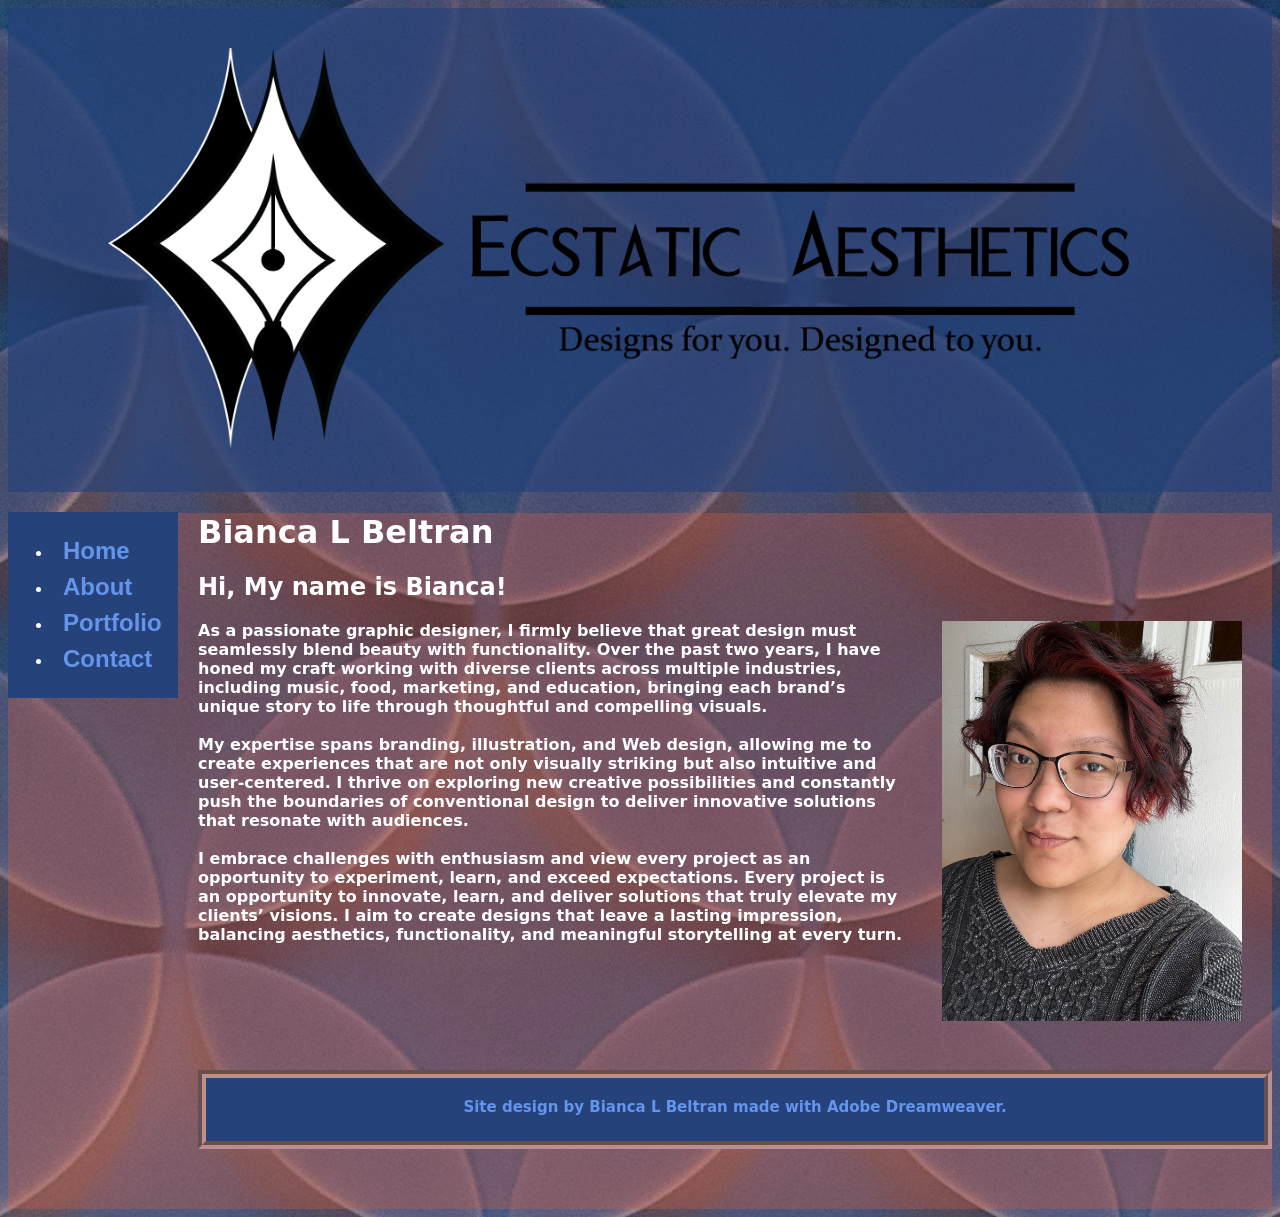
<file: index.html>
<!doctype html>
<html>
<head>
<meta charset="utf-8">
<title>Estatic Aesthetics Home Page</title>
<link href="CSS/style.css" rel="stylesheet" type="text/css">
</head>

<body>
	
	<div id="banner">
		<img id="bannerimg" src="images/banner.png" height="400" alt="Ectatic Aesthetics Logo" />
	</div>
	
<nav>
  <ul>
    <li><a href="index.html" target="_self" tabindex="1" title="Link to  Home Page" >Home</a></li>
    <li><a href="about.html" target="_self" tabindex="2" title="Link to About Page">About</a></li>
    <li><a href="portfolio.html" target="_self" tabindex="3" title="Link to Portfolio Page">Portfolio</a></li>
    <li><a href="contact.html" target="_self" tabindex="4" title="Link to Contact Page">Contact</a></li>
  </ul>
</nav>
<div id="body">
<h1>Bianca L Beltran</h1>
        <h2>Hi, My name is Bianca!</h2>
		<img id="bio" src="images/bioimage.jpg" height="400">
        <p id="home">
As a passionate graphic designer, I firmly believe that great design must seamlessly blend beauty with functionality. Over the past two years, I have honed my craft working with diverse clients across multiple industries, including music, food, marketing, and education, bringing each brand’s unique story to life through thoughtful and compelling visuals.<br>
<br>
My expertise spans branding, illustration, and Web design, allowing me to create experiences that are not only visually striking but also intuitive and user-centered. I thrive on exploring new creative possibilities and constantly push the boundaries of conventional design to deliver innovative solutions that resonate with audiences.<br>
<br>
I embrace challenges with enthusiasm and view every project as an opportunity to experiment, learn, and exceed expectations. Every project is an opportunity to innovate, learn, and deliver solutions that truly elevate my clients’ visions. I aim to create designs that leave a lasting impression, balancing aesthetics, functionality, and meaningful storytelling at every turn.<br>
</p>
	
	<footer><p>Site design&nbsp;by Bianca L Beltran made with Adobe Dreamweaver.  </p></footer>
	
	</div>	
	

	
</body>
</html>
</file>
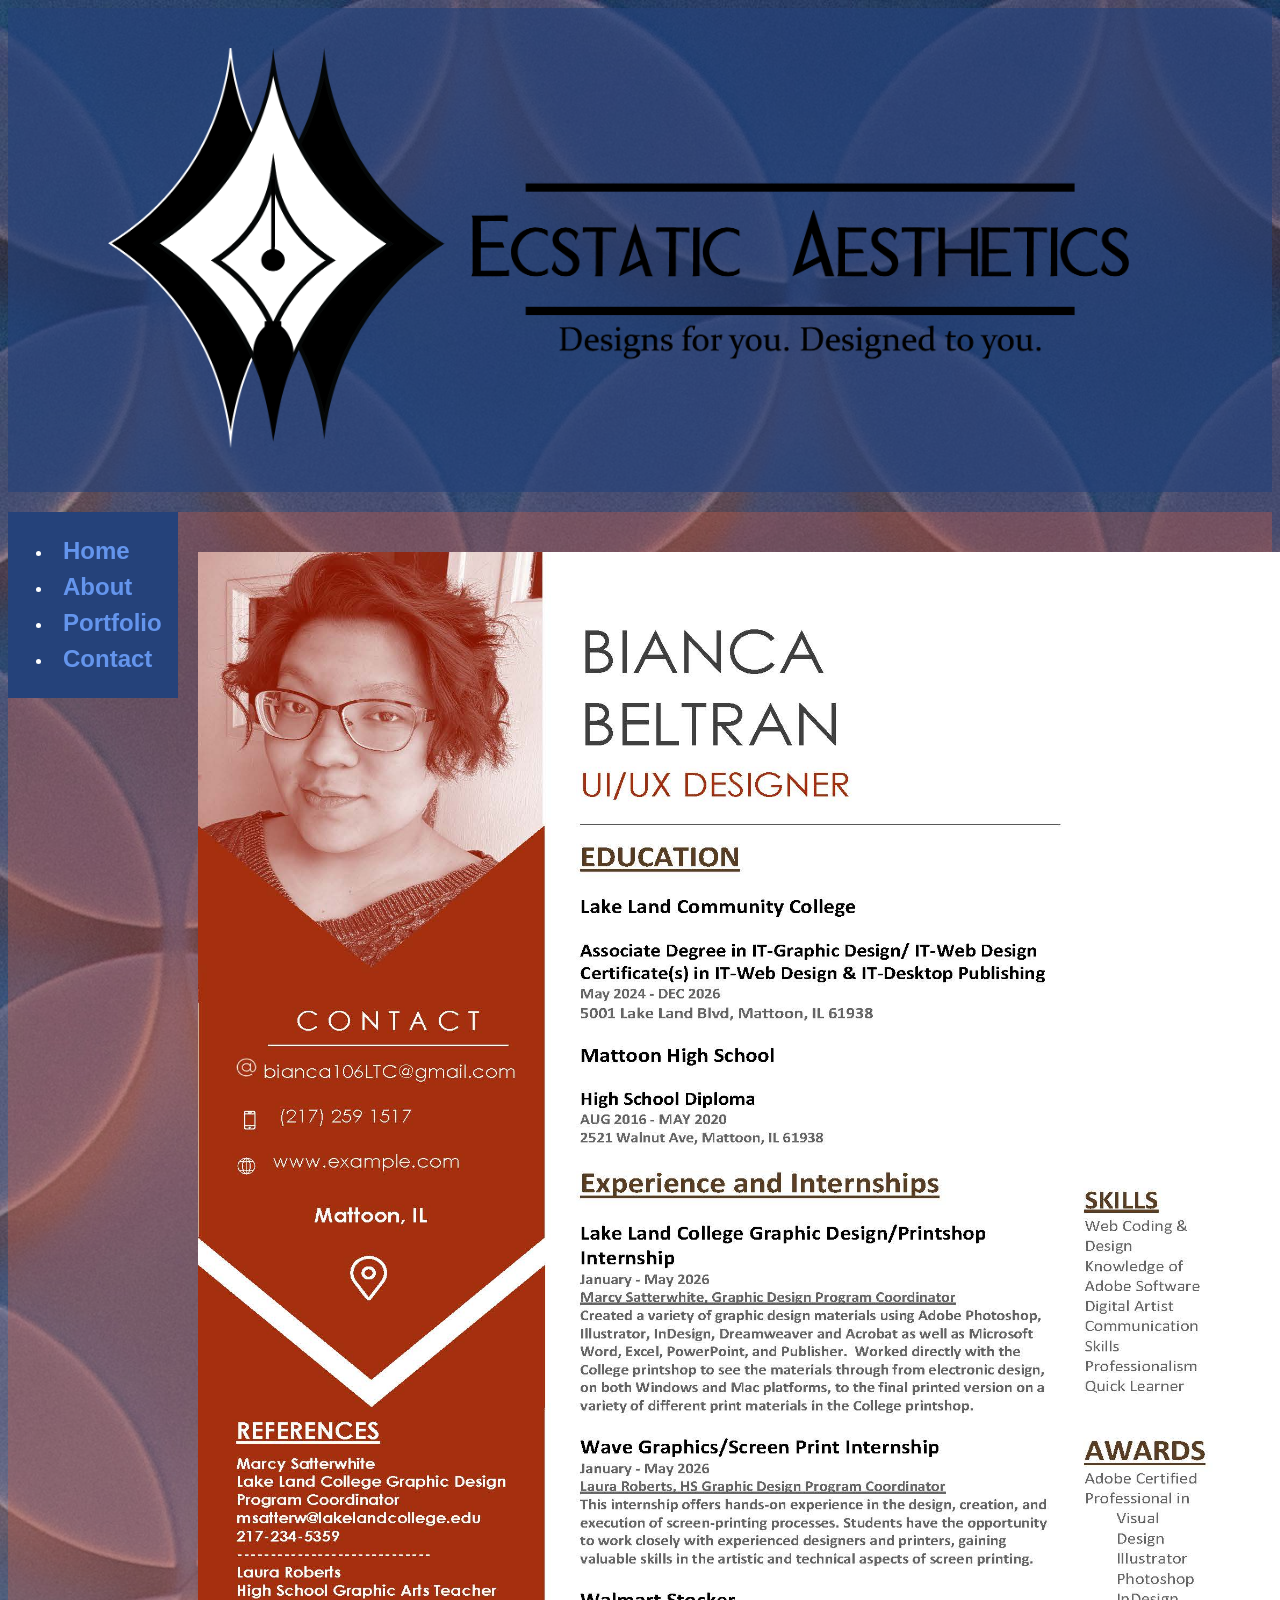
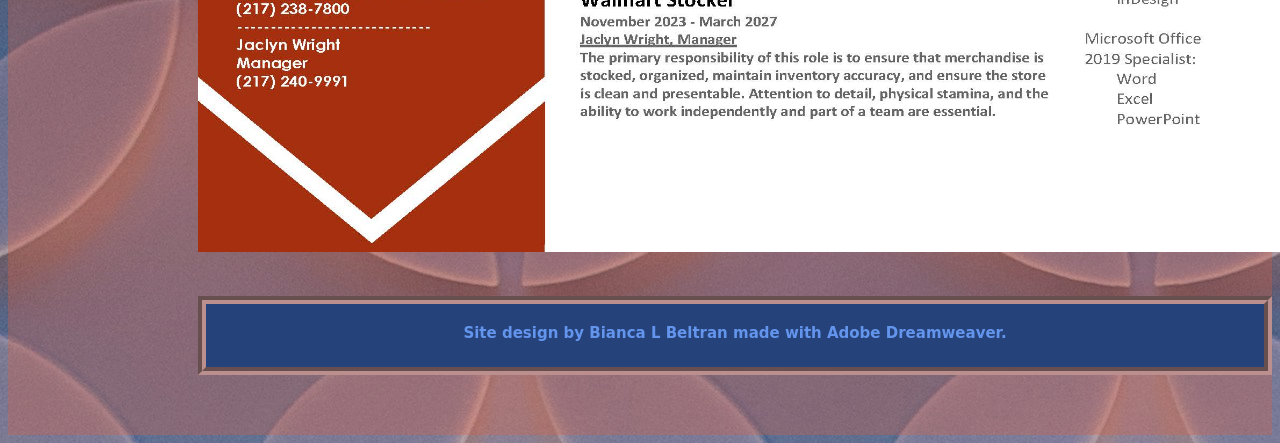
<file: about.html>
<!doctype html>
<html>
<head>
<meta charset="utf-8">
<title>Estatic Aesthetics Home Page</title>
<link href="CSS/style.css" rel="stylesheet" type="text/css">
</head>

<body>
	
	<div id="banner">
		<img id="bannerimg" src="images/banner.png" height="400" alt="Ectatic Aesthetics Logo" />
	</div>
	
<nav>
  <ul>
    <li><a href="index.html" target="_self" tabindex="1" title="Link to  Home Page" >Home</a></li>
    <li><a href="about.html" target="_self" tabindex="2" title="Link to About Page">About</a></li>
    <li><a href="portfolio.html" target="_self" tabindex="3" title="Link to Portfolio Page">Portfolio</a></li>
    <li><a href="contact.html" target="_self" tabindex="4" title="Link to Contact Page">Contact</a></li>
  </ul>
</nav>
<div id="body">
	<a href="Links/Bianca Beltran.pdf" download>
 <img id="resume" src="Links/Bianca Beltran.jpg" height="1300" alt="Click to download PDF">
</a>

<footer><p>Site design&nbsp;by Bianca L Beltran made with Adobe Dreamweaver.  </p></footer>
</div>	
	

	
</body>
</html>
</file>
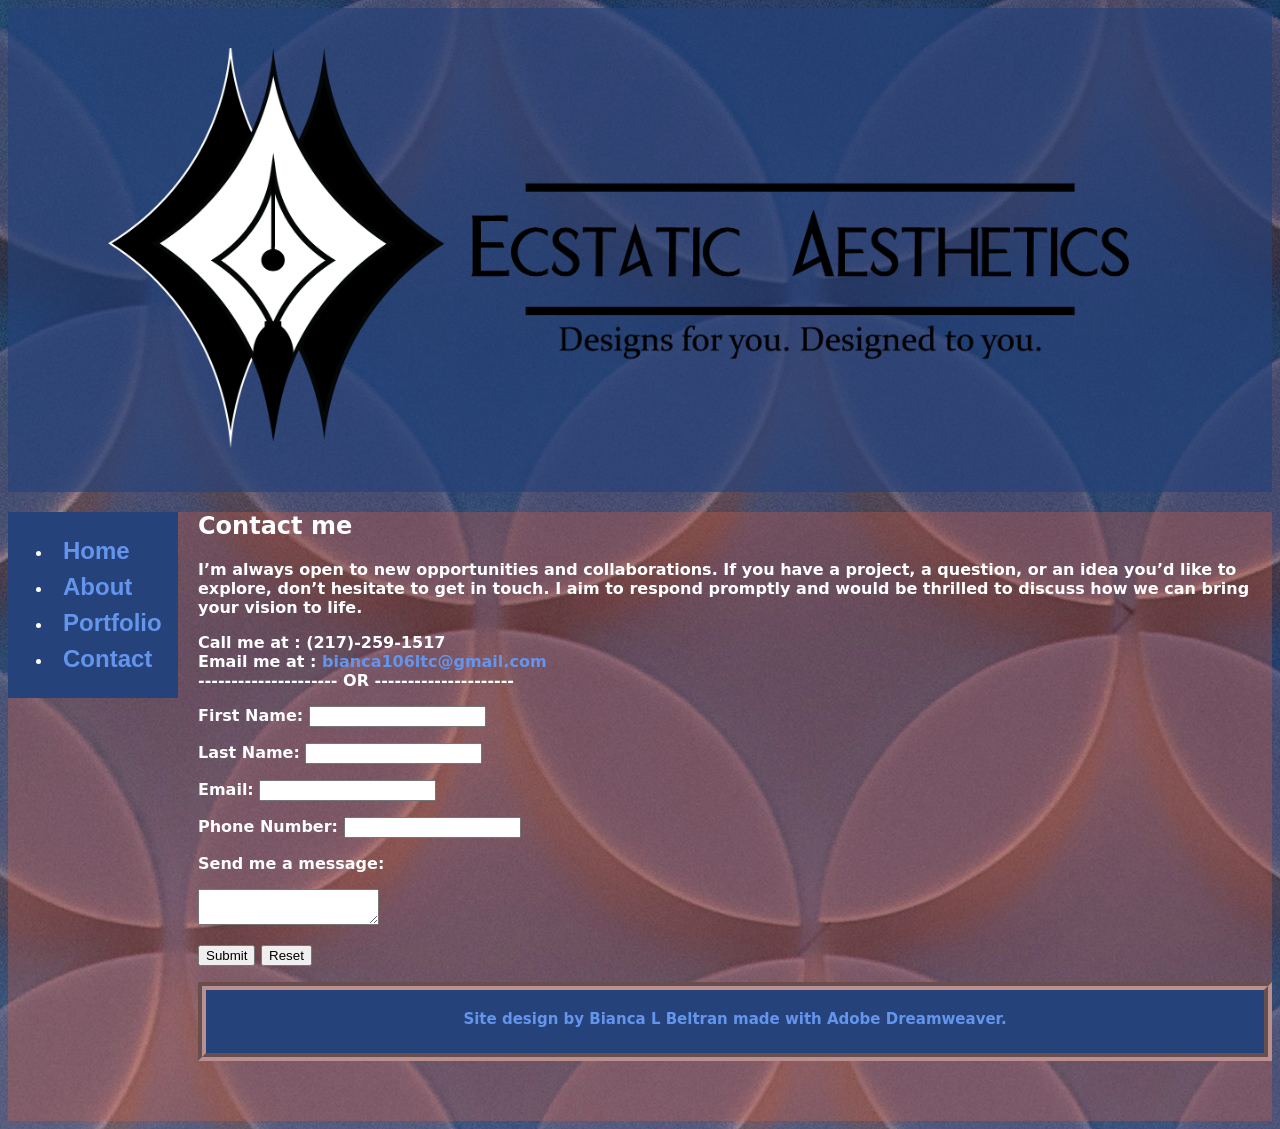
<file: contact.html>
<!doctype html>
<html>
<head>
<meta charset="utf-8">
<title>Estatic Aesthetics Home Page</title>
<link href="CSS/style.css" rel="stylesheet" type="text/css">
</head>

<body>
	
	<div id="banner">
		<img id="bannerimg" src="images/banner.png" height="400" alt="Ectatic Aesthetics Logo" />
	</div>
	
<nav>
  <ul>
    <li><a href="index.html" target="_self" tabindex="1" title="Link to  Home Page" >Home</a></li>
    <li><a href="about.html" target="_self" tabindex="2" title="Link to About Page">About</a></li>
    <li><a href="portfolio.html" target="_self" tabindex="3" title="Link to Portfolio Page">Portfolio</a></li>
    <li><a href="contact.html" target="_self" tabindex="4" title="Link to Contact Page">Contact</a></li>
  </ul>
</nav>
<div id="body">
	

		<h2>Contact me&nbsp;</h2>
	<p>I’m always open to new opportunities and collaborations. If you have a project, a question, or an idea you’d like to explore, don’t hesitate to get in touch. I aim to respond promptly and would be thrilled to discuss how we can bring your vision to life.</p>
		<p>Call me at : (217)-259-1517 <br>
		Email me at : <a href="mailto:bianca106ltc@gmail.com">bianca106ltc@gmail.com</a> <br>
			--------------------- OR ---------------------
	</p>

	<form action="mailto:info@voices" method="post" name="register" id="register">
      <p>
        <label for="firstname">First Name:</label>
        <input name="firstname" type="text" required="required" id="firstname">
      </p>
      <p>
        <label for="lastname">Last Name:</label>
        <input name="lastname" type="text" required="required" id="lastname">
      </p>
      <p>
        <label for="email">Email:</label>
        <input name="email" type="text" required="required" id="email">
      </p>
    
      <p>
        <label for="phone number">Phone Number:</label>
        <input name="phone number" type="text" required="required" id="phone">
      </p>
		<p>Send me a message:</p>
        <textarea name="textarea" id="textarea"></textarea><br>
      <p>
        <input name="submit" type="submit" class="noClear" id="submit" value="Submit">
        <input name="reset" type="reset" class="noClear" id="reset" value="Reset">
      </p>
			
    </form>
	
	<footer><p>Site design&nbsp;by Bianca L Beltran made with Adobe Dreamweaver.  </p></footer>
	</div>	
	

	
</body>
</html>
</file>
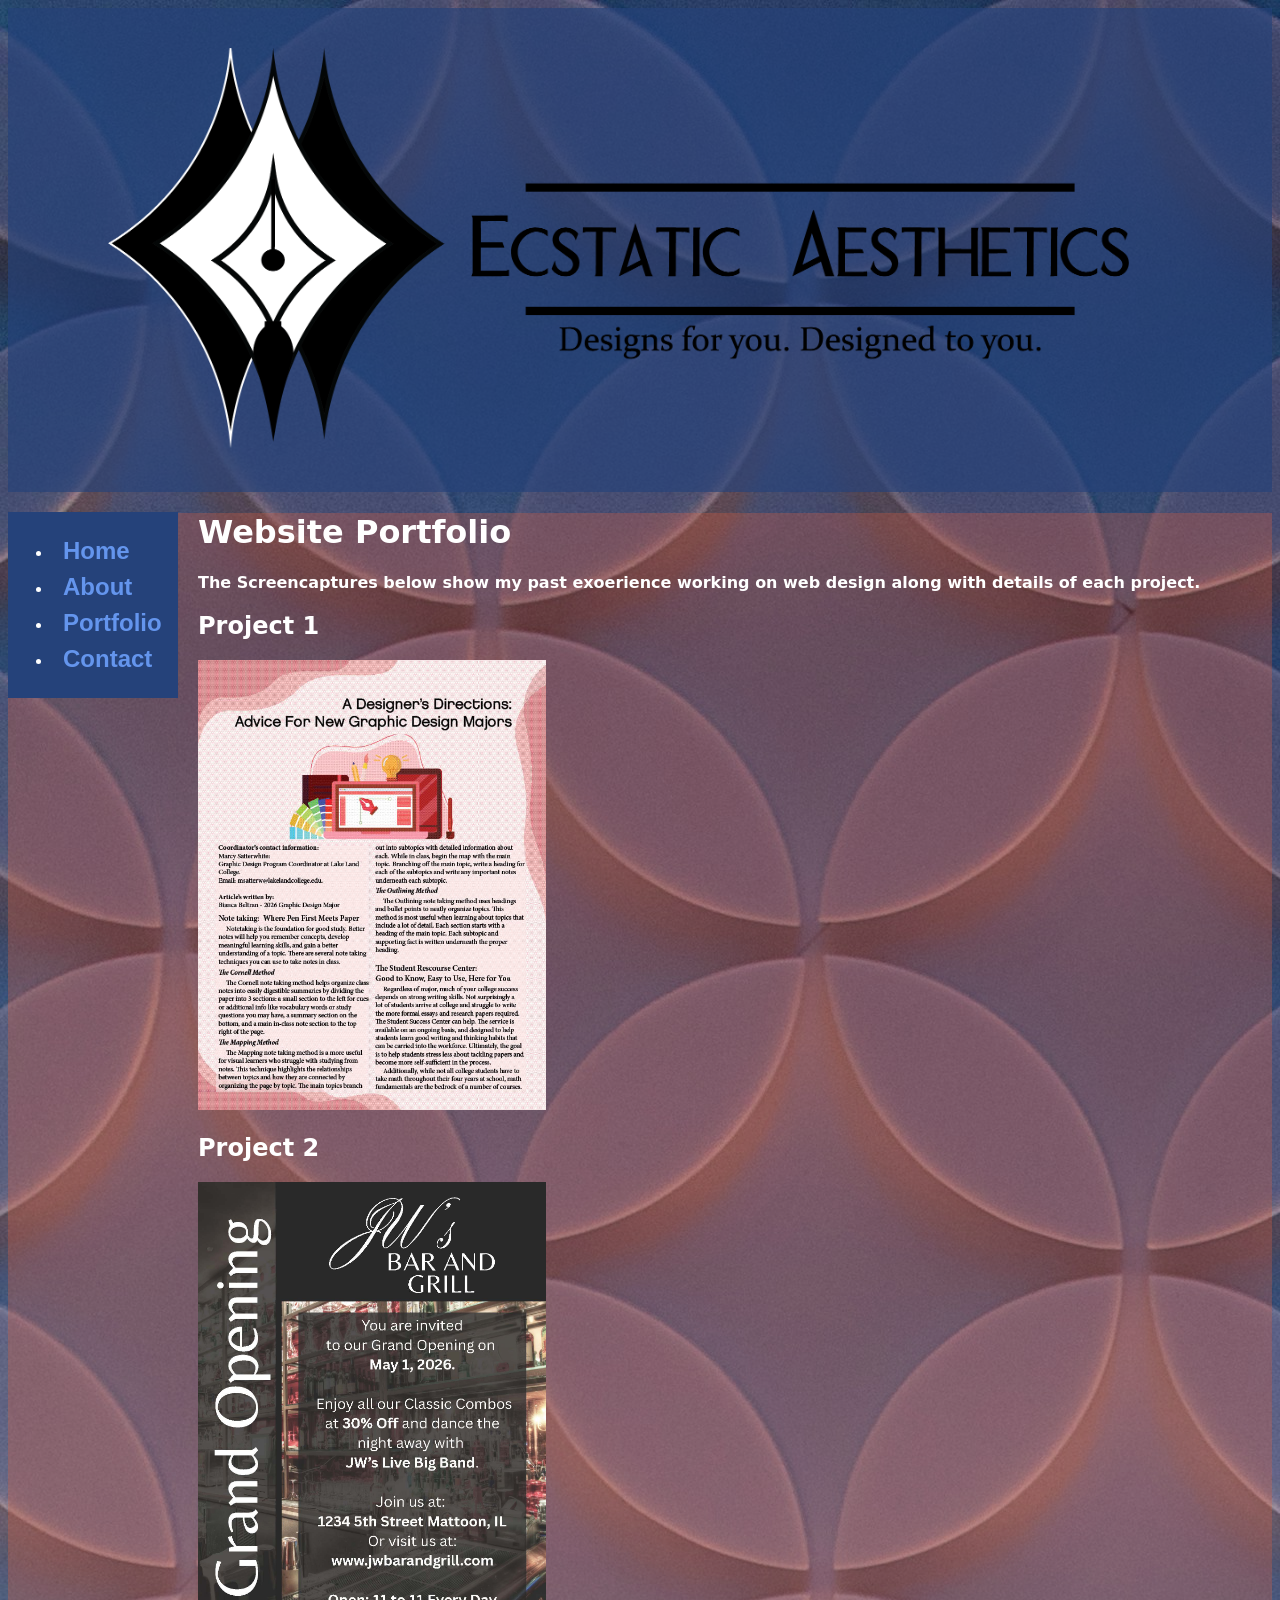
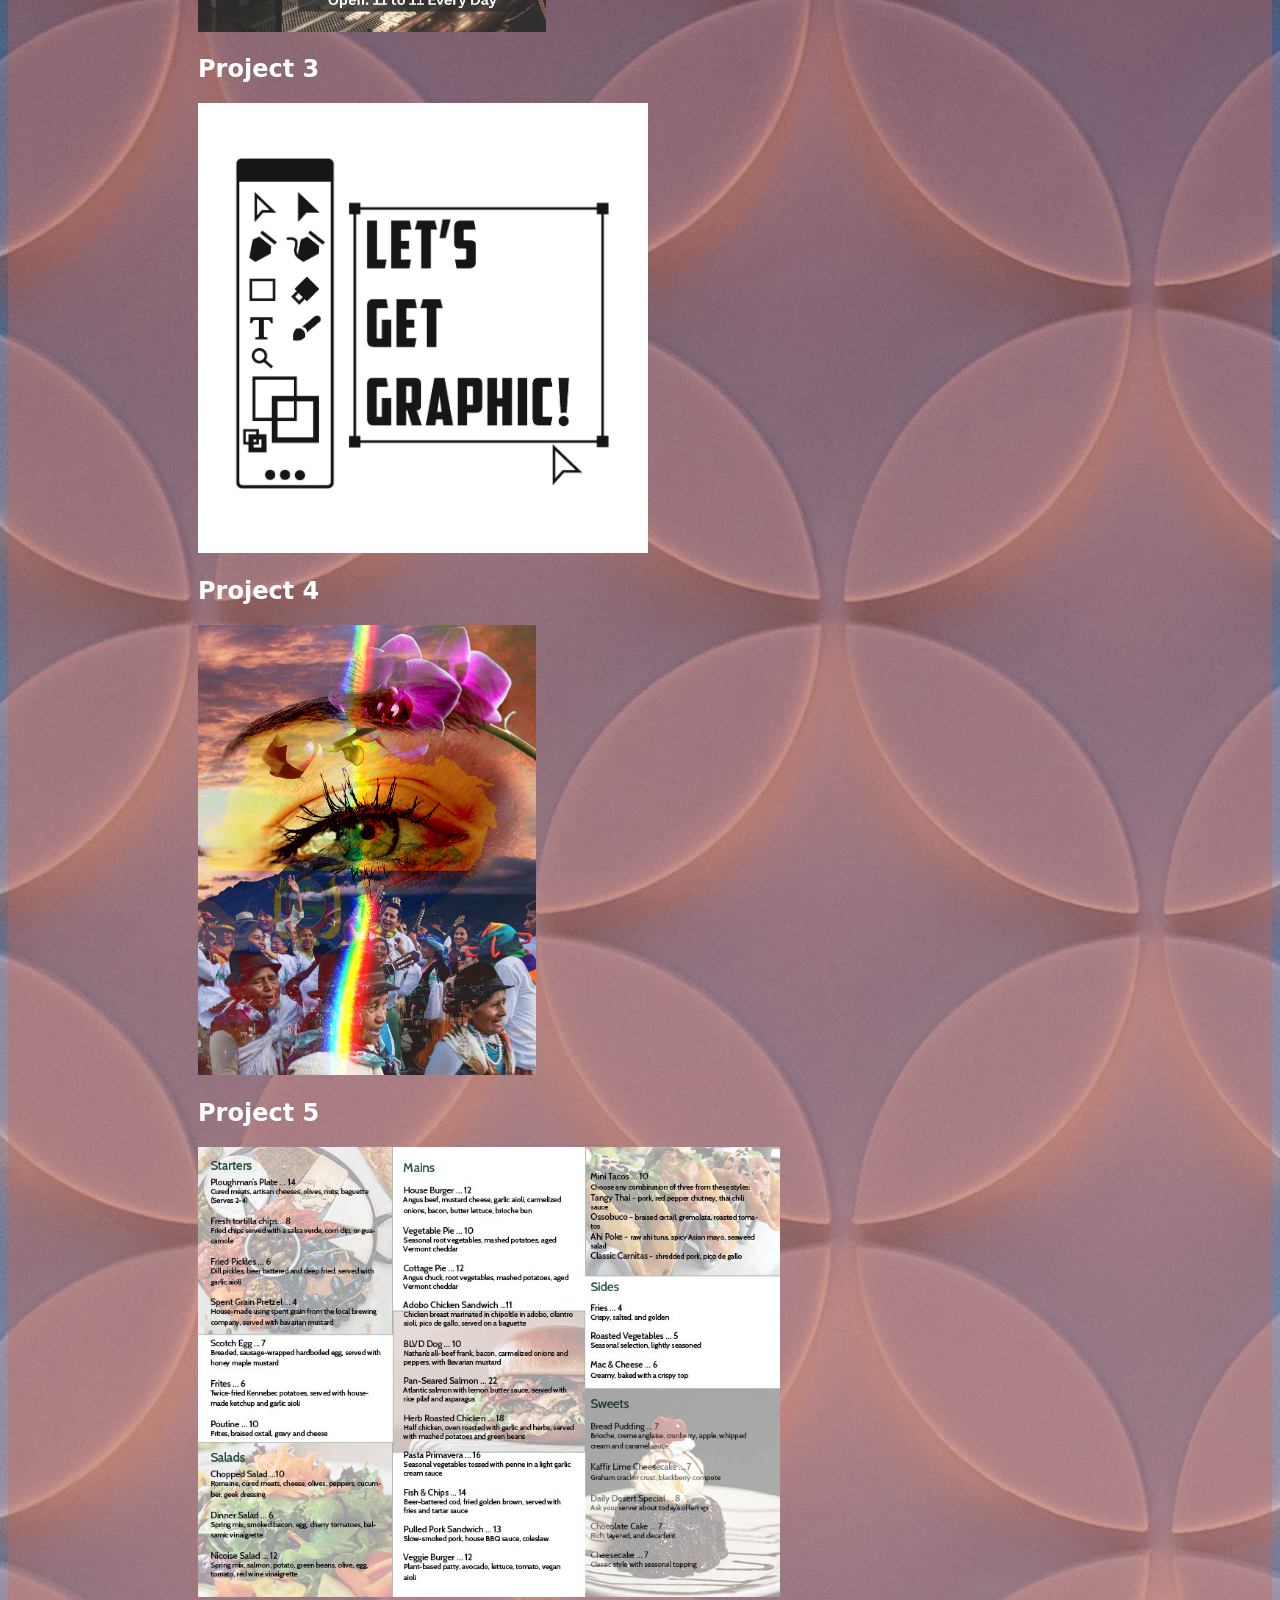
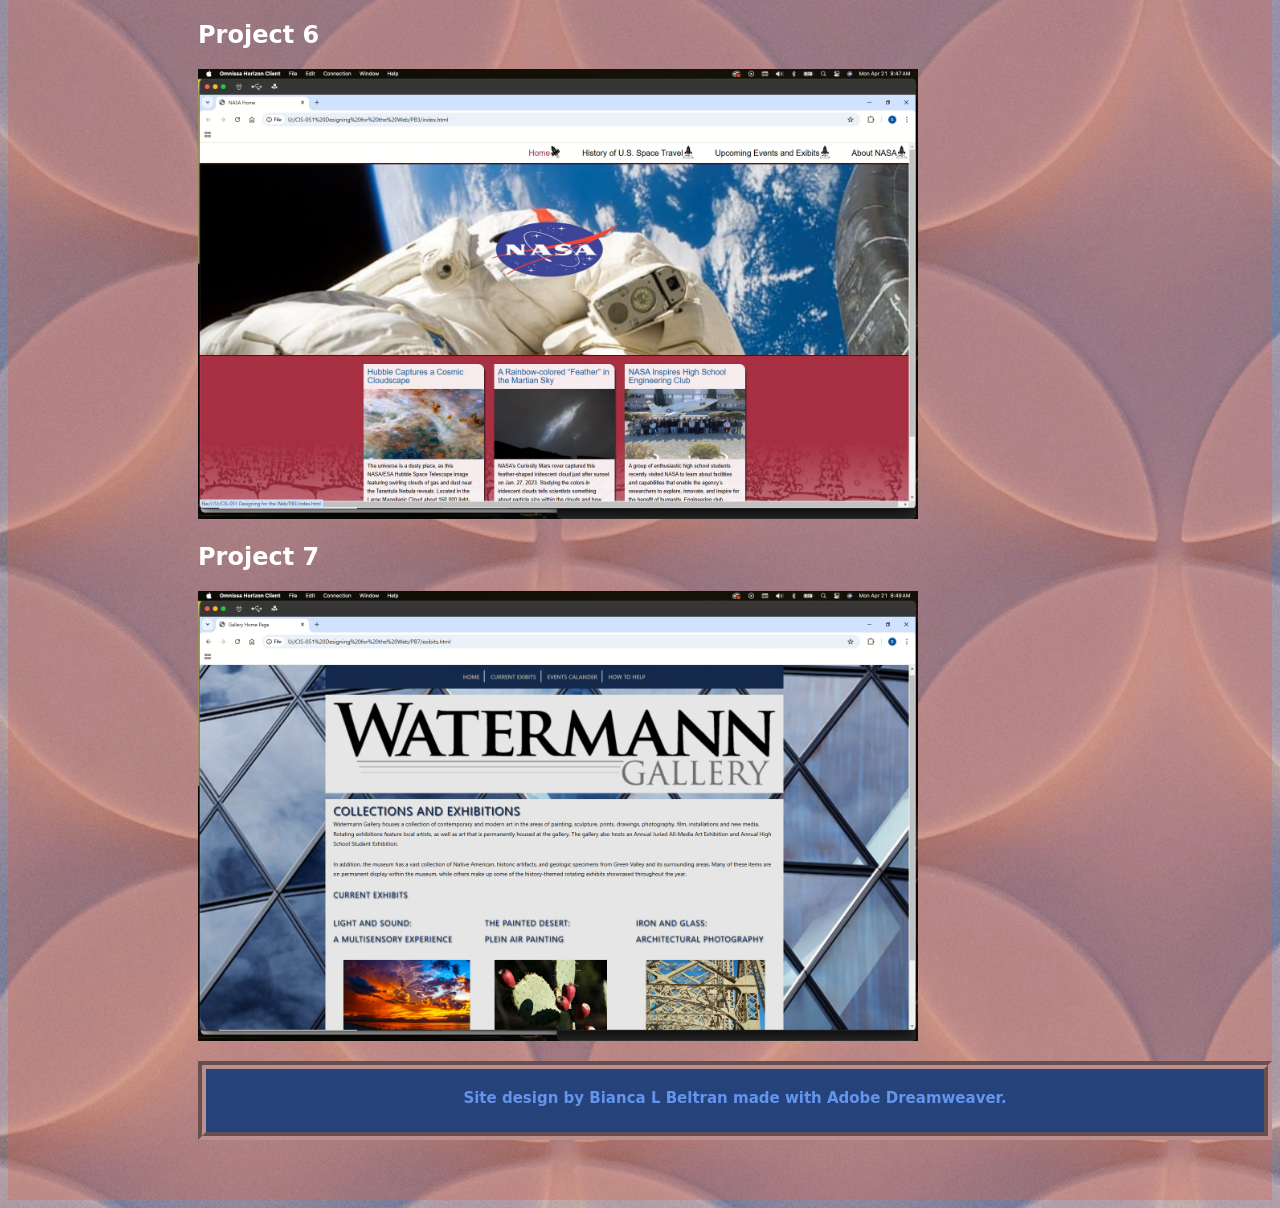
<file: portfolio.html>
<!doctype html>
<html>
<head>
<meta charset="utf-8">
<title>Ectatic Aesthetics Home Page</title>
<link href="CSS/style.css" rel="stylesheet" type="text/css">
</head>

<body>
	
	<div id="banner">
		<img id="bannerimg" src="images/banner.png" height="400" alt="Ectatic Aesthetics Logo" />
	</div>
	
<nav>
  <ul>
    <li><a href="index.html" target="_self" tabindex="1" title="Link to  Home Page" >Home</a></li>
    <li><a href="about.html" target="_self" tabindex="2" title="Link to About Page">About</a></li>
    <li><a href="portfolio.html" target="_self" tabindex="3" title="Link to Portfolio Page">Portfolio</a></li>
    <li><a href="contact.html" target="_self" tabindex="4" title="Link to Contact Page">Contact</a></li>
  </ul>
</nav>
<div id="body">
	
	
	<h1>Website Portfolio&nbsp;</h1>
<p>The Screencaptures below show my past exoerience working on web design along with details of each project. </p>
		<h2>Project 1</h2>
		<img class="example" src="images/Beltran_newsletter.jpg" alt="project 1">
		<p></p>
		
		<h2>Project 2</h2>
		<img class="example" src="images/bbeltran_jwbar.jpg" alt="project 2">
		<p></p>
		
		<h2>Project 3</h2>
		<img class="example" src="images/bbeltran-Tshirt.jpg" alt="project 3">
		<p></p>
		
		<h2>Project 4</h2>
		<img class="example" src="images/ecu.jpg" alt="project 4">
		<p></p>
		
		<h2>Project 5</h2>
		<img class="example" src="images/JW-Menu.jpg" alt="project 5">
		<p></p>
		
		<h2>Project 6</h2>
		<img class="example" src="images/Pro4.png" alt="project 6">
		<p></p>
		
		<h2>Project 7</h2>
		<img class="example" src="images/Pro8.png" alt="project 7">
		<p></p>
	
	<footer><p>Site design&nbsp;by Bianca L Beltran made with Adobe Dreamweaver.  </p></footer>
	
	</div>	
	

	
</body>
</html>
</file>
<file: CSS/style.css>
#home{
	padding-bottom: 110px;
}

#resume{
	padding: 40px 0px 40px 0px;
	align-content: center;
}

#bannerimg{
	margin: auto;
	padding: 40px 0px 40px 100px;
}
#banner{
		background-color: rgba(37,66,122,0.66);
		margin-bottom: 20px;
}

body{
	background-image: url("../images/1unsplash.jpg");

}

#bio{
	float: right;
	padding: 0px 30px 30px 30px;
}

#body{
	padding-left: 190px;
	background-color:rgba(220,95,60,0.30);
	padding-bottom: 60px;
}

nav{
	border-color: white;
	background-color: #25427A;
	clear: left;
	float: left;
	width: 160px;
	margin-top: 0px;
	margin-left: 0px;
	margin-bottom: 0px;
	padding: 5px;
	margin-right: 15px;
}
nav a {
	margin: 0;
	padding: 10px;
	line-height: 1.5em;
	font-family:"Gill Sans", "Gill Sans MT", "Myriad Pro", "DejaVu Sans Condensed", Helvetica, Arial, "sans-serif";
	font-size: 1.5em;
	color: #FFFFFF;	
}
li {
	font-family:Segoe, "Segoe UI", "DejaVu Sans", "Trebuchet MS", Verdana, "sans-serif";
	color:white;
	font-weight: 600;	
}
a:link, a:visited {
	color:cornflowerblue;
	text-decoration: none
} 
a:active, a:hover {
	color: rosybrown;
	text-decoration: underline
}
h1{
	font-family:Segoe, "Segoe UI", "DejaVu Sans", "Trebuchet MS", Verdana, "sans-serif";
	color:white;
	font-weight: 600;
	
}

h2{
	font-family:Segoe, "Segoe UI", "DejaVu Sans", "Trebuchet MS", Verdana, "sans-serif";
	color:white;
	font-weight: 600;
}

p{
	font-family:Segoe, "Segoe UI", "DejaVu Sans", "Trebuchet MS", Verdana, "sans-serif";
	color:white;
	font-weight: 600;
}

footer {
	text-align: center;
	background-color:#25427A;
	font-size: 15px;
	border: rosybrown groove 8px;

}
footer p {
	color: cornflowerblue;
	padding: 5px 0px 10px 0px;
}
.example {
	height: 450px
}
/* CSS Document */
</file>
